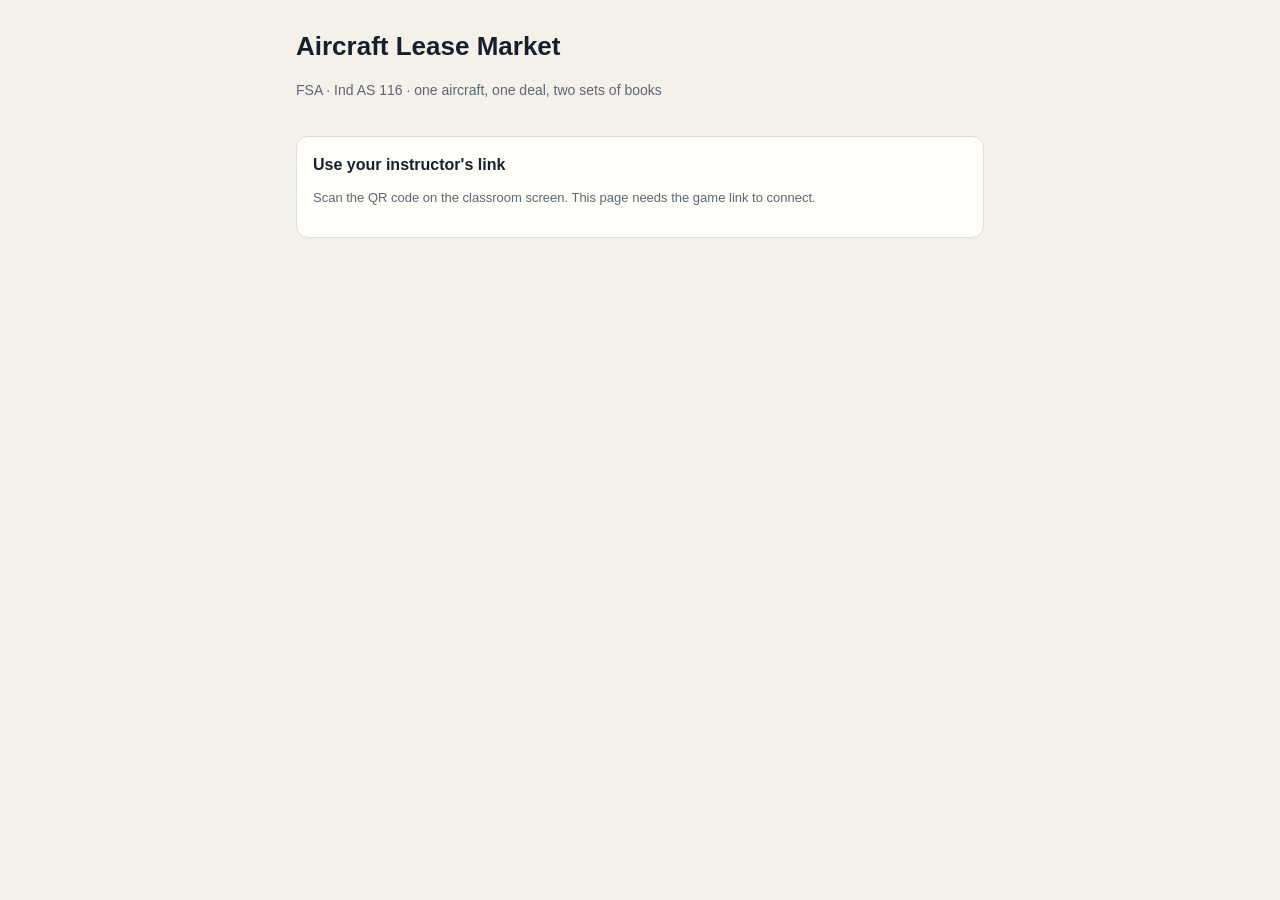
<file: index.html>
<!doctype html>
<html lang="en"><head><meta charset="utf-8"><meta name="viewport" content="width=device-width,initial-scale=1">
<title>Aircraft Lease Market</title><link rel="stylesheet" href="assets/app.css"></head>
<body>
<div id="start" class="wrap hidden">
  <div class="hero"><h1>Aircraft Lease Market</h1><p class="muted">FSA · Ind AS 116 · one aircraft, one deal, two sets of books</p></div>
  <div id="noapi" class="card hidden"><h2>Use your instructor's link</h2><p class="muted small">Scan the QR code on the classroom screen. This page needs the game link to connect.</p></div>
  <div id="joinbox" class="hidden">
    <div id="rolepick">
      <a class="choice" href="#" data-role="lessor"><span class="badge lessor">Lessor</span><br><b>I own an aircraft</b><div class="muted">Aircraft leasing company in GIFT City</div></a>
      <a class="choice" href="#" data-role="lessee"><span class="badge lessee">Lessee</span><br><b>I need an aircraft</b><div class="muted">Indian airline expanding its fleet</div></a>
    </div>
    <form id="joinform" class="card hidden"><span class="badge" id="joinrole"></span>
      <label for="team">Your names (or team name), one phone per team</label>
      <input id="team" maxlength="40" autocomplete="off" required placeholder="e.g. Aditi, Rahul, Sana">
      <div class="err" id="joinerr"></div>
      <div class="btns"><button id="joinbtn">Join</button><a href="#" id="switchrole" class="small" style="align-self:center">Wrong side?</a></div></form>
    <form id="rejoinform" class="card"><label for="code">Already joined? Rejoin with your 5-letter code</label>
      <div class="ans" style="display:flex;gap:8px"><input id="code" maxlength="5" class="code" style="text-transform:uppercase" autocomplete="off"><button class="ghost">Rejoin</button></div>
      <div class="err" id="rejoinerr"></div></form>
  </div>
</div>

<div id="game" class="hidden">
  <div class="top"><div class="row">
    <div><h1 id="firm">…</h1><div class="sub"><span id="teamname"></span> · code <span class="code" id="mycode"></span></div></div>
    <span class="badge" id="rolebadge"></span><span class="badge phase" id="phase"></span><span class="timer" id="timer"></span>
  </div></div>
  <div class="wrap">
    <div class="tabs" id="tabs">
      <button data-tab="dossier">Dossier</button><button data-tab="market">Market</button><button data-tab="books">Books</button>
      <button data-tab="analyst">Analyst</button><button data-tab="results">Results</button>
    </div>
    <div id="flash"></div><div id="newsbar"></div>
    <section id="tab-dossier"><div class="card" id="dossier"></div></section>
    <section id="tab-market" class="hidden">
      <div id="dealbox"></div>
      <div id="builder" class="card">
        <h2>Make an offer</h2>
        <label for="to">To</label><select id="to"></select>
        <label for="term">Lease term (years)</label><select id="term"></select>
        <div class="grid2">
          <div><label for="rent">Annual rent</label><div class="stepper"><button type="button" class="ghost" data-step="rent:-1">−</button><input id="rent" inputmode="decimal"><button type="button" class="ghost" data-step="rent:1">+</button></div></div>
          <div><label for="rvg">RVG by airline</label><div class="stepper"><button type="button" class="ghost" data-step="rvg:-1">−</button><input id="rvg" inputmode="decimal"><button type="button" class="ghost" data-step="rvg:1">+</button></div></div>
          <div><label for="inc">Incentive to airline</label><div class="stepper"><button type="button" class="ghost" data-step="inc:-1">−</button><input id="inc" inputmode="decimal"><button type="button" class="ghost" data-step="inc:1">+</button></div></div>
          <div><label for="opt">Purchase option price</label><div class="stepper"><button type="button" class="ghost" data-step="opt:-1">−</button><input id="opt" inputmode="decimal"><button type="button" class="ghost" data-step="opt:1">+</button></div></div>
        </div>
        <div class="muted small" style="margin-top:6px">Rs crore. RVG 0–100 or option 20–200 (0 = none), not both. Incentive 0–20, paid by the lessor on day 1.</div>
        <div class="card" style="margin:12px 0 0;background:#fff" id="evalbox"></div>
        <div class="btns"><button id="send">Send offer</button></div><div class="err" id="senderr"></div>
      </div>
      <div class="card"><h2>Offers to you</h2><div id="incoming"></div></div>
      <div class="card"><h2>Your open offers</h2><div id="outgoing"></div></div>
      <div class="card"><h2 id="othershead">Counterparties</h2><div id="others"></div></div>
      <div class="card"><h2>History</h2><div id="history" class="small"></div></div>
    </section>
    <section id="tab-books" class="hidden"><div id="books"></div></section>
    <section id="tab-analyst" class="hidden"><div id="analyst"></div></section>
    <section id="tab-results" class="hidden"><div id="results"></div></section>
  </div>
</div>

<script src="assets/engine.js"></script><script src="assets/story.js"></script>
<script>
const qs = new URLSearchParams(location.search);
const SLOT = qs.get('slot') || '';            // lets you test several players in one browser: ?slot=2
const K = n => 'lm2_' + n + SLOT;
if (qs.get('api')) localStorage.setItem('lm2_api', qs.get('api'));
const API = localStorage.getItem('lm2_api');
let TOK = localStorage.getItem(K('tok'));
let S = null, tab = null, tabChosen = false, sig = {}, joinRole = qs.get('role');
const $ = s => document.querySelector(s);
const esc = STORY.esc;
const f1 = x => x == null ? '–' : Number(x).toFixed(1), f2 = x => x == null ? '–' : Number(x).toFixed(2);
const sign = x => x >= 0 ? 'pos' : 'neg';

async function get(params) {
  const r = await fetch(API + '?' + new URLSearchParams(params), {cache: 'no-store'});
  return r.json();
}
async function post(body) {
  // text/plain body: a "simple" request, so Apps Script needs no CORS preflight
  try { const r = await fetch(API, {method: 'POST', body: JSON.stringify(body)}); return await r.json(); }
  catch (e) { return {error: 'Network problem, try again'}; }
}
function flash(m) { $('#flash').innerHTML = m ? `<div class="flash">${m}</div>` : ''; if (m) setTimeout(() => flash(''), 6000); }
function put(id, s, html) { if (sig[id] === s) return; sig[id] = s; $(id).innerHTML = html; }

/* ---------- start ---------- */
function showStart() {
  $('#start').classList.remove('hidden');
  if (!API) { $('#noapi').classList.remove('hidden'); return; }
  $('#joinbox').classList.remove('hidden');
  if (joinRole === 'lessor' || joinRole === 'lessee') pickRole(joinRole);
}
function pickRole(r) {
  joinRole = r; $('#rolepick').classList.add('hidden'); $('#joinform').classList.remove('hidden');
  $('#joinrole').textContent = r; $('#joinrole').className = 'badge ' + r; $('#team').focus();
}
document.querySelectorAll('[data-role]').forEach(a => a.onclick = e => { e.preventDefault(); pickRole(a.dataset.role); });
$('#switchrole').onclick = e => { e.preventDefault(); $('#joinform').classList.add('hidden'); $('#rolepick').classList.remove('hidden'); };
$('#joinform').onsubmit = async e => {
  e.preventDefault(); $('#joinbtn').disabled = true; $('#joinerr').textContent = '';
  const j = await post({a: 'join', role: joinRole, team: $('#team').value});
  $('#joinbtn').disabled = false;
  if (j.error) { $('#joinerr').textContent = j.error; return; }
  TOK = j.code; localStorage.setItem(K('tok'), TOK); startGame();
};
$('#rejoinform').onsubmit = async e => {
  e.preventDefault(); const c = $('#code').value.trim().toUpperCase();
  const j = await post({a: 'whoami', tok: c});
  if (j.error) { $('#rejoinerr').textContent = j.error; return; }
  TOK = j.code; localStorage.setItem(K('tok'), TOK); startGame();
};

/* ---------- tabs ---------- */
function showTab(t) {
  tab = t; document.querySelectorAll('#tabs button').forEach(b => b.classList.toggle('on', b.dataset.tab === t));
  ['dossier', 'market', 'books', 'analyst', 'results'].forEach(x => $('#tab-' + x).classList.toggle('hidden', x !== t));
}
document.querySelectorAll('#tabs button').forEach(b => b.onclick = () => { tabChosen = true; showTab(b.dataset.tab); });
const PHASE_TAB = {lobby: 'dossier', negotiate: 'market', books: 'books', analyst: 'analyst', results: 'results'};
const PHASE_NAME = {lobby: 'read your dossier', negotiate: 'market open', books: 'books', analyst: 'analyst', results: 'results'};

/* ---------- offers ---------- */
const termsTxt = t => `${t.term} yrs · rent ${t.rent}` + (t.rvg ? ` · RVG ${t.rvg}` : '') + (t.inc ? ` · incentive ${t.inc}` : '') + (t.opt ? ` · option ${t.opt}` : '');
function readTerms() { return {term: +$('#term').value, rent: +$('#rent').value, rvg: +$('#rvg').value, inc: +$('#inc').value, opt: +$('#opt').value}; }
function evalLocal(t) {
  const msg = LM.validate(t); if (msg) return {error: msg};
  if (S.me.role === 'lessor') { const s = LM.lessorScore(S.card, t); return {score: s.total, npv: s.npv, bonus: s.bonus, classification: s.classification, pvPct: s.pvPct * 100, rate: s.rate * 100, why: s.why}; }
  const e = LM.lesseeScore(S.card, t); return {score: e.total, npv: e.npv, liability: e.liability, cap: e.cap, capPen: e.capPen, termPen: e.termPen, rival: e.rival};
}
function evalHTML(e, compact) {
  if (!e) return '';
  if (e.error) return `<span class="err">${esc(e.error)}</span>`;
  const big = compact ? '' : 'score';
  if (S.me.role === 'lessor') return `<div><span class="muted">Your score</span> <span class="${big} ${sign(e.score)}">${f1(e.score)}</span>
     <div class="small">NPV ${f1(e.npv)}${e.bonus ? ' + board bonus ' + e.bonus : ''} · implicit rate ${f2(e.rate)}% · PV of payments ${f1(e.pvPct)}% of FV
     · <span class="badge ${e.classification}">${e.classification}</span> <span class="muted">(${esc(e.why)})</span></div></div>`;
  const flags = (e.capPen ? `<span class="pill warn">over lenders' cap ${e.capPen}</span>` : `<span class="pill good">within cap</span>`) + (e.termPen ? `<span class="pill warn">below network plan ${e.termPen}</span>` : '');
  return `<div><span class="muted">Your score</span> <span class="${big} ${sign(e.score)}">${f1(e.score)}</span>
     <div class="small">Value vs rival quote (${f1(e.rival)} a year) ${f1(e.npv)} · day-1 liability ${f2(e.liability)} vs cap ${e.cap} ${flags}</div></div>`;
}
function liveEval() { if (S) $('#evalbox').innerHTML = evalHTML(evalLocal(readTerms())); }
function initBuilder() {
  $('#term').innerHTML = LM.TERMS.map(t => `<option value="${t}">${t}</option>`).join('');
  $('#term').value = 12; $('#rent').value = 48; $('#rvg').value = 0; $('#inc').value = 0; $('#opt').value = 0;
  document.querySelectorAll('[data-step]').forEach(b => b.onclick = () => {
    const [k, d] = b.dataset.step.split(':'), lim = LM.LIM[k]; let v = parseFloat($('#' + k).value) || 0;
    v = Math.min(lim[1], Math.max(lim[0], v + (+d) * lim[2]));
    if (k === 'opt' && v > 0 && v < 20) v = +d > 0 ? 20 : 0;
    $('#' + k).value = v; liveEval();
  });
  ['term', 'rent', 'rvg', 'inc', 'opt'].forEach(id => $('#' + id).addEventListener('input', liveEval));
  $('#send').onclick = async () => {
    $('#senderr').textContent = ''; const t = readTerms(), to = +$('#to').value;
    if (!to) { $('#senderr').textContent = 'Choose who the offer is to.'; return; }
    const m = LM.validate(t); if (m) { $('#senderr').textContent = m; return; }
    $('#send').disabled = true; const j = await post({a: 'propose', tok: TOK, to, terms: t}); $('#send').disabled = false;
    if (j.error) $('#senderr').textContent = j.error; else { flash('Offer sent.'); poll(); }
  };
}
const OFFERS = {};
async function respond(id, action) {
  if (action === 'accept' && !confirm('Accepting signs a binding lease. Sign it?')) return;
  document.body.classList.add('busy'); const j = await post({a: 'respond', tok: TOK, id, action}); document.body.classList.remove('busy');
  if (j.error) flash(esc(j.error)); else { flash(action === 'accept' ? 'Signed!' : 'Done.'); poll(); }
}
function counter(id) {
  const o = OFFERS[id]; $('#to').value = o.otherId;
  ['term', 'rent', 'rvg', 'inc', 'opt'].forEach(k => $('#' + k).value = o[k]); liveEval(); $('#builder').scrollIntoView({behavior: 'smooth'});
}

function renderNews() {
  put('#newsbar', JSON.stringify(S.news), S.news.map(n => `<div class="news"><b>NEWS: ${esc(STORY.NEWS[n.key].head)}</b><span class="small">${esc(STORY.NEWS[n.key].body)}</span></div>`).join(''));
}
function renderMarket() {
  const open = S.phase === 'negotiate';
  S.offers.forEach(o => OFFERS[o.id] = o);
  if (S.deal) {
    const d = S.deal;
    put('#dealbox', JSON.stringify(d), `<div class="card" style="border-color:var(--green)"><h2>Signed with ${esc(d.other)} <span class="muted small">(${esc(d.otherTeam)})</span></h2>
      <div style="font-size:18px;font-weight:700">${termsTxt(d)}</div>${evalHTML(d.eval)}
      ${Object.keys(d.news || {}).length ? `<div class="muted small">Signed after: ${Object.keys(d.news).map(k => esc(STORY.NEWS[k].head)).join('; ')}</div>` : ''}
      <p class="muted small">When the instructor opens the books, account for this lease from your side.</p></div>`);
    $('#builder').classList.add('hidden');
  } else {
    put('#dealbox', 'none' + S.phase, open ? '' : `<div class="card"><h2>${S.phase === 'lobby' ? 'The market opens soon' : 'The market is closed'}</h2>
      <p class="muted small">${S.phase === 'lobby' ? 'Read your dossier and plan an opening offer. You can try terms in the box below once the market opens.' : 'You did not sign. In the books you account for the class reference lease: 12 years, rent 48, nothing else.'}</p></div>`);
    $('#builder').classList.toggle('hidden', !open);
  }
  const avail = S.others.filter(o => !o.signed), s = JSON.stringify(avail.map(o => o.id));
  if (sig['#to'] !== s) {
    const cur = $('#to').value; sig['#to'] = s;
    $('#to').innerHTML = `<option value="">Choose ${S.me.role === 'lessor' ? 'an airline' : 'a lessor'}…</option>` + avail.map(o => `<option value="${o.id}">${esc(o.firm)} (${esc(o.team)})</option>`).join('');
    if (avail.some(o => String(o.id) === cur)) $('#to').value = cur;
  }
  $('#othershead').textContent = S.me.role === 'lessor' ? 'Airlines in the market' : 'Lessors in the market';
  put('#others', JSON.stringify(S.others), S.others.length ? '<table>' + S.others.map(o => `<tr><td>${esc(o.firm)}<div class="muted small">${esc(o.team)}</div></td><td class="n">${o.signed ? '<span class="pill">signed</span>' : '<span class="pill good">open</span>'}</td></tr>`).join('') + '</table>' : '<span class="muted">Nobody on the other side yet.</span>');
  const inc = S.offers.filter(o => o.dir === 'in' && o.status === 'open');
  put('#incoming', JSON.stringify(inc) + open + !!S.deal, inc.length ? inc.map(o => `<div class="offer in"><div><b>${esc(o.other)}</b> <span class="muted small">${esc(o.otherTeam)}</span></div>
      <div class="terms">${termsTxt(o)}</div>${evalHTML(o.eval, true)}
      <div class="btns">${open && !S.deal ? `<button class="ok" onclick="respond(${o.id},'accept')">Accept and sign</button><button class="ghost" onclick="counter(${o.id})">Counter</button><button class="bad" onclick="respond(${o.id},'reject')">Reject</button>` : ''}</div></div>`).join('') : '<span class="muted">None open.</span>');
  const out = S.offers.filter(o => o.dir === 'out' && o.status === 'open');
  put('#outgoing', JSON.stringify(out), out.length ? out.map(o => `<div class="offer"><div>To <b>${esc(o.other)}</b></div><div class="terms">${termsTxt(o)}</div><div class="btns"><button class="ghost" onclick="respond(${o.id},'withdraw')">Withdraw</button></div></div>`).join('') : '<span class="muted">None.</span>');
  const hist = S.offers.filter(o => o.status !== 'open');
  put('#history', JSON.stringify(hist), hist.length ? '<table>' + hist.map(o => `<tr><td>${o.dir === 'out' ? 'You → ' : '← '}${esc(o.other)}</td><td>${termsTxt(o)}</td><td>${o.status}</td></tr>`).join('') + '</table>' : '<span class="muted">Nothing yet.</span>');
}

/* ---------- books and analyst ---------- */
function renderStage(stage, data, box, phaseName, intro) {
  if (!data) { put(box, 'wait', `<div class="card"><h2>${stage === 'books' ? 'Books open after the market closes' : 'The analyst stage follows the books'}</h2></div>`); return; }
  const shellId = box + '-q';
  if (!document.getElementById(shellId.slice(1))) $(box).innerHTML = `<div id="${(box + '-head').slice(1)}"></div><div class="card" id="${shellId.slice(1)}"></div>`;
  put(box + '-head', JSON.stringify([data.points, data.terms, data.facts, S.phase]), `<div class="card"><h2>${stage === 'books' ? 'Your Ind AS 116 books' : 'Analyst desk'} · ${data.points} / ${data.max} points</h2>
    <div class="terms">${data.reference ? 'Class reference lease (you did not sign)' : 'Your lease'}: ${termsTxt(data.terms)}</div>${intro(data)}
    <p class="muted small">5 points first try, 2.5 second try. Money to 2 decimals; rates in % (e.g. 8.40); ratios as 1.35.</p></div>`);
  data.questions.forEach(q => {
    const s = JSON.stringify(q) + S.phase; if (sig[stage + q.key] === s) return; sig[stage + q.key] = s;
    let el = document.getElementById(stage + '-' + q.key);
    if (!el) { el = document.createElement('div'); el.id = stage + '-' + q.key; $(shellId).appendChild(el); }
    let input = '';
    if (!q.done && !q.locked && S.phase === phaseName) input = q.kind === 'choice'
      ? `<div class="ans" style="display:flex;gap:8px">${q.options.map(o => `<button class="ghost" onclick="answer('${stage}','${q.key}','${o}')">${o}</button>`).join('')}</div>`
      : `<div class="ans" style="display:flex;gap:8px"><input id="in-${stage}-${q.key}" inputmode="decimal" placeholder="${q.kind === 'pct' ? 'e.g. 8.40' : q.kind === 'ratio' ? 'e.g. 1.35' : 'Rs crore'}"><button onclick="answer('${stage}','${q.key}')">Check</button></div>`;
    el.className = 'q ' + (q.locked ? 'locked' : q.done ? (q.correct ? 'done-ok' : 'done-no') : '');
    el.innerHTML = `<div class="lab">${esc(q.label)}</div>
      ${q.attempts && !q.done ? `<div class="err">Not quite (you entered ${esc(q.last)}). One more try.</div>` : ''}
      ${q.done ? `<div class="small">${q.correct ? `Correct: ${esc(q.answer)} · +${q.points}` : `Answer: <b>${esc(q.answer)}</b> (you entered ${esc(q.last)})`}</div>` : ''}
      ${q.hint ? `<div class="muted small">${esc(q.hint)}</div>` : ''}${input}`;
  });
}
async function answer(stage, key, value) {
  if (value === undefined) value = $(`#in-${stage}-${key}`).value;
  if (value === '' || value == null) return;
  document.body.classList.add('busy'); const j = await post({a: 'answer', tok: TOK, stage, key, value}); document.body.classList.remove('busy');
  if (j.error) flash(esc(j.error)); poll();
}
const booksIntro = () => `<p class="muted small">${S.me.role === 'lessor' ? 'Use your appraiser\'s residual estimates.' : 'Use the IBR that applied when you signed and your technical team\'s residual estimates. Legal fees: Rs 1 crore.'}</p>`;
const analystIntro = d => `<p class="small">You are now an equity analyst covering <b>${esc(d.facts.airline)}</b>, the airline in this lease. Its 31 March 2026 snapshot: borrowings ${d.facts.debt}, equity ${d.facts.equity}, EBITDA ${d.facts.ebitda}.
  Its lease liability on day 1 is ${f2(d.facts.liability)} and its year-1 lease charge ${f2(d.facts.charge)}. Assume the airline used to treat such leases as operating leases under Ind AS 17.</p>`;

/* ---------- results ---------- */
function renderResults() {
  const R = S.result;
  if (!R) { put('#results', 'wait', '<div class="card"><h2>Results appear at the end</h2></div>'); return; }
  const v = S.reveal;
  const board = role => '<div class="scroll"><table><tr><th>#</th><th>Firm</th><th class="n">Deal</th><th class="n">Books</th><th class="n">Analyst</th><th class="n">Total</th></tr>' +
    R.board[role].map(x => `<tr${x.id === S.me.id ? ' style="background:#fff4dd"' : ''}><td>${x.rank}</td><td>${esc(x.firm)}<div class="muted small">${esc(x.team)}</div></td><td class="n">${x.noDeal ? 'no deal ' : ''}${f1(x.deal)}</td><td class="n">${x.books}</td><td class="n">${x.analyst}</td><td class="n"><b>${f1(x.total)}</b></td></tr>`).join('') + '</table></div>';
  put('#results', JSON.stringify(R) + JSON.stringify(v), `<div class="card"><h2>Your result</h2><div class="score ${sign(R.me.total)}">${f1(R.me.total)}</div>
    <div class="muted">Rank ${R.me.rank} of ${R.of} · deal ${f1(R.me.deal)}${R.me.noDeal ? ' (no deal)' : ''} + books ${R.me.books} + analyst ${R.me.analyst}</div></div>
    ${v ? `<div class="card"><h2>One lease, two sets of books</h2><div class="terms">${termsTxt(v)}</div><div class="scroll"><table>
      <tr><th></th><th>${esc(v.lessor)} (lessor)</th><th>${esc(v.lessee)} (lessee)</th></tr>
      <tr><td>Discount rate</td><td>implicit rate ${f2(v.rate)}% (target ${f2(v.target)}%)</td><td>IBR ${f2(v.ibr)}%</td></tr>
      <tr><td>Residual estimate at end</td><td>${v.lessorResidual}</td><td>${v.lesseeResidual}</td></tr>
      ${v.opt ? `<tr><td>Purchase option reasonably certain?</td><td>${v.lessorExercise ? 'yes' : 'no'}</td><td>${v.lesseeExercise ? 'yes' : 'no'}</td></tr>` : ''}
      ${v.rvg ? `<tr><td>RVG counted</td><td>full ${v.rvg}</td><td>expected payment ${f2(v.expectedRvg)}</td></tr>` : ''}
      <tr><td>Classification</td><td><span class="badge ${v.classification}">${v.classification}</span> <span class="muted small">${esc(v.why)}</span></td><td>single model: ROU asset and liability</td></tr>
      <tr><td>Day 1</td><td>${v.classification === 'finance' ? 'net investment ' + f2(400 + v.inc) + '; aircraft derecognised' : 'aircraft 400.00 stays on books'}</td><td>liability ${f2(v.liability)}; ROU ${f2(v.rou)} (depreciated over ${v.lesseePeriod} yrs)</td></tr>
      <tr><td>Year-1 P&amp;L</td><td>profit ${f2(v.lessorProfit)}</td><td>charge ${f2(v.lesseeCharge)}</td></tr>
      <tr><td>Deal score</td><td>${f1(v.lessorScore)}</td><td>${f1(v.lesseeScore)}</td></tr></table></div>
      <p class="muted small">Same contract, different numbers: different rates, different residual estimates, and judgements (RVG, option) made by each side on its own information.</p></div>` : ''}
    <div class="card"><h2>Lessors</h2>${board('lessor')}</div><div class="card"><h2>Airlines</h2>${board('lessee')}</div>`);
}

/* ---------- loop ---------- */
let inited = false, skew = 0, newsSeen = -1, polling = false;
async function poll() {
  if (polling) return; polling = true;
  let j; try { j = await get({a: 'state', tok: TOK}); } catch (e) { polling = false; return; }
  polling = false;
  if (j.code === 401) { localStorage.removeItem(K('tok')); location.reload(); return; }
  if (j.error) return;
  S = j; skew = S.now - Date.now();
  if (!inited) {
    inited = true; $('#firm').textContent = S.me.firm; $("#teamname").textContent = S.me.team; $('#mycode').textContent = S.me.code;
    $('#rolebadge').textContent = S.me.role; $('#rolebadge').className = 'badge ' + S.me.role; initBuilder();
  }
  put('#dossier', JSON.stringify(S.card) + S.me.firm, STORY.dossier(S));
  $('#phase').textContent = PHASE_NAME[S.phase];
  if (!tabChosen || sig.phase !== S.phase) { if (sig.phase && sig.phase !== S.phase) tabChosen = false; showTab(PHASE_TAB[S.phase]); }
  sig.phase = S.phase;
  if (newsSeen >= 0 && S.news.length > newsSeen) flash('<b>News just in.</b> Read it before your next offer.');
  newsSeen = S.news.length;
  renderNews(); renderMarket(); liveEval();
  renderStage('books', S.books, '#books', 'books', booksIntro);
  renderStage('analyst', S.analyst, '#analyst', 'analyst', analystIntro);
  renderResults(); tick();
}
function tick() {
  if (!S) return; const t = $('#timer');
  if (!S.deadline || !['negotiate', 'books', 'analyst'].includes(S.phase)) { t.textContent = ''; return; }
  const left = Math.max(0, Math.round((S.deadline - (Date.now() + skew)) / 1000));
  t.textContent = `${Math.floor(left / 60)}:${String(left % 60).padStart(2, '0')}`; t.classList.toggle('low', left < 120);
}
function startGame() { $('#start').classList.add('hidden'); $('#game').classList.remove('hidden'); poll(); setInterval(poll, 4000); setInterval(tick, 1000); }
if (API && TOK) startGame(); else showStart();
</script>
</body></html>
</file>
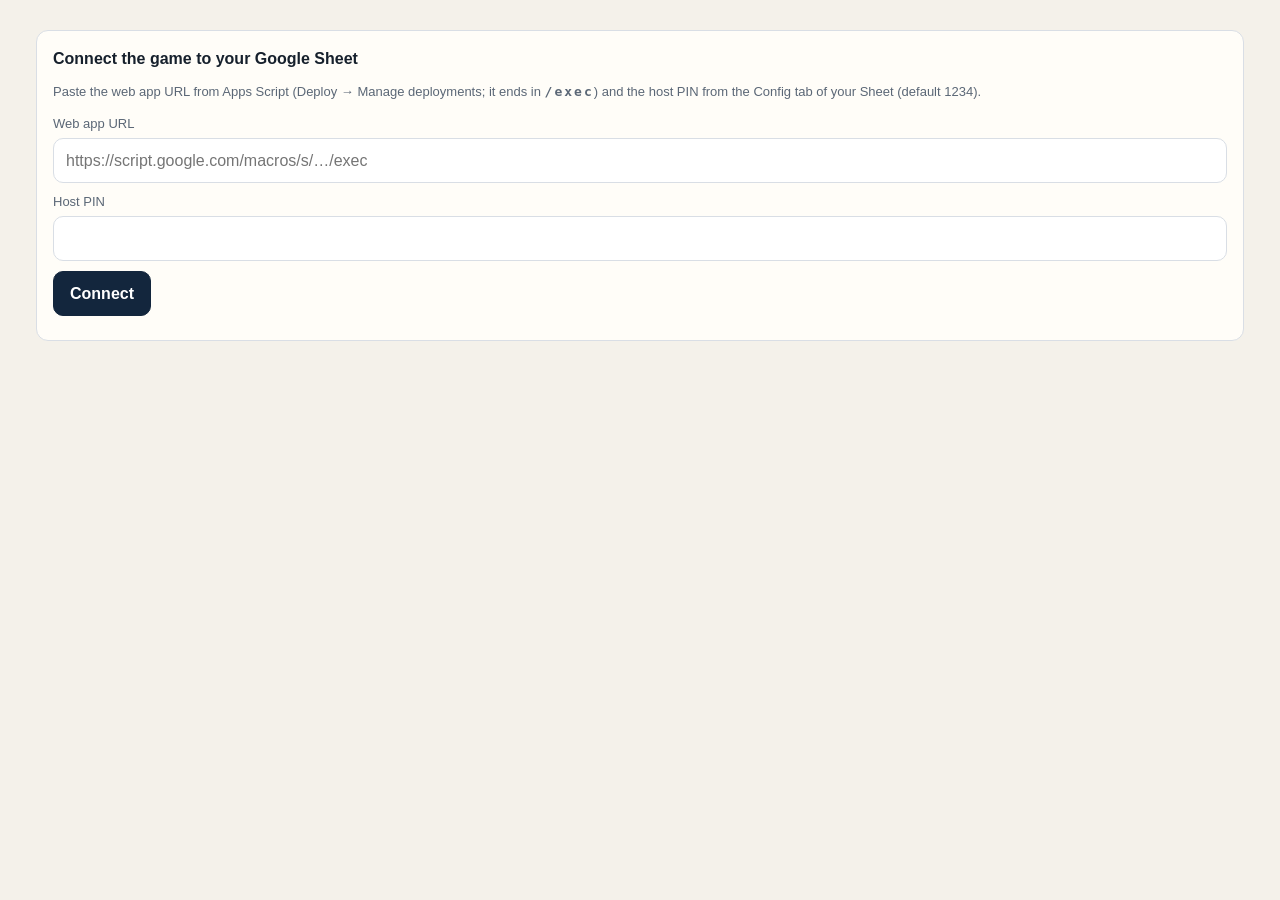
<file: host.html>
<!doctype html>
<html lang="en"><head><meta charset="utf-8"><meta name="viewport" content="width=device-width,initial-scale=1">
<title>Host · Aircraft Lease Market</title><link rel="stylesheet" href="assets/app.css">
<style>
.wrap{max-width:1240px}.top .row{max-width:1240px}
.cols{display:grid;grid-template-columns:1fr;gap:14px}@media(min-width:900px){.cols{grid-template-columns:1fr 1fr}}
.qr{text-align:center}.qr svg{width:240px;height:240px}
.stat{font-size:30px;font-weight:750;font-variant-numeric:tabular-nums}.stats{display:flex;gap:28px;flex-wrap:wrap}
.feed{max-height:270px;overflow:auto;font-size:13px}
.ctl{display:flex;gap:8px;align-items:center;flex-wrap:wrap}.ctl input{width:64px;padding:8px}
.grp{display:flex;gap:6px;align-items:center;border:1px solid var(--line);border-radius:10px;padding:6px 8px;background:#fff}
.prompt{border-left:4px solid var(--amber);padding:6px 12px;margin:10px 0;background:#fff}
.newsbtn.done{background:#e3f1e9;color:var(--green);border-color:var(--green)}
details summary{cursor:pointer;font-weight:600}
</style></head><body>
<div id="setup" class="wrap setup hidden"><div class="card">
  <h2>Connect the game to your Google Sheet</h2>
  <p class="small muted">Paste the web app URL from Apps Script (Deploy → Manage deployments; it ends in <span class="code">/exec</span>) and the host PIN from the Config tab of your Sheet (default 1234).</p>
  <label for="apiin">Web app URL</label><input id="apiin" placeholder="https://script.google.com/macros/s/…/exec">
  <label for="pinin">Host PIN</label><input id="pinin" type="password" value="">
  <div class="btns"><button id="connect">Connect</button></div><div class="err" id="seterr"></div>
</div></div>

<div id="main" class="hidden">
<div class="top"><div class="row"><h1>Aircraft Lease Market · host</h1><span class="badge phase" id="phase"></span>
  <span class="sub" id="counts"></span><span class="timer" id="timer"></span></div></div>
<div class="wrap">
  <div class="card"><div class="ctl">
    <button class="ghost" onclick="setPhase('lobby')">Lobby</button>
    <div class="grp"><button onclick="setPhase('negotiate',$('#m1').value)">Open market</button><input id="m1" value="25"> min</div>
    <div class="grp"><button onclick="setPhase('books',$('#m2').value)">Open books</button><input id="m2" value="15"> min</div>
    <div class="grp"><button onclick="setPhase('analyst',$('#m3').value)">Analyst stage</button><input id="m3" value="10"> min</div>
    <button onclick="setPhase('results')">Show results</button>
  </div>
  <div class="ctl" style="margin-top:10px"><span class="muted small">Release news (applies to leases signed afterwards):</span>
    <button class="ghost newsbtn" data-news="e1">1 · RBI rate hike</button><button class="ghost newsbtn" data-news="e2">2 · Lenders tighten</button><button class="ghost newsbtn" data-news="e3">3 · Rival withdraws long quotes</button></div>
  <div class="ctl" style="margin-top:10px"><a id="sheetlink" target="_blank" rel="noopener">Open the response Sheet</a> · <a href="#" id="csv">Download results CSV</a> · <a href="#" id="disconnect">Change Sheet</a>
    <button class="bad" style="margin-left:auto" onclick="resetGame()">Reset game</button></div>
  <div class="muted small" id="msg" style="margin-top:6px"></div></div>

  <div id="lobby" class="cols">
    <div class="card qr"><span class="badge lessor">Lessors</span><h2>I own an aircraft</h2><div id="qrl"></div><div id="jl" class="muted small"></div></div>
    <div class="card qr"><span class="badge lessee">Airlines</span><h2>I need an aircraft</h2><div id="qre"></div><div id="je" class="muted small"></div></div>
  </div>
  <div class="card"><div class="stats" id="stats"></div><div id="newsnow"></div></div>
  <div class="cols">
    <div class="card"><h2>Deals: rent against term</h2><div id="chart"></div>
      <div class="muted small">Filled = finance lease in the lessor's books; hollow = operating. Larger ring = bigger RVG or option. Square = purchase option. Dashed line: rent giving a lessor 8% with no extras.</div></div>
    <div class="card"><h2>Market activity</h2><div class="feed" id="feed"></div></div>
  </div>
  <div class="card"><h2>Signed leases</h2><div class="scroll" id="deals"></div></div>
  <div class="card" id="bookscard"><h2>Books and analyst: accuracy</h2><div id="acc"></div></div>
  <div class="card" id="debrief"><h2>Debrief</h2><div id="analysis"></div>
    <div class="prompt"><b>1. Same aircraft, different classification.</b> Which leases are finance leases for the lessor, and which indicator tipped each one: term, PV test, or a bargain purchase option?</div>
    <div class="prompt"><b>2. One contract, two numbers.</b> For RVG deals the lessor counts the whole guarantee (para 70(c)); the airline counts only what it expects to pay (para 27(c)). For option deals each side judges "reasonably certain" on its own residual estimate. Find a deal where they disagreed.</div>
    <div class="prompt"><b>3. Incentives.</b> Did anyone take a cash incentive instead of a lower rent? It lowers the airline's ROU asset but not its liability, and the lessor spreads it over the term. Who prefers which, and why?</div>
    <div class="prompt"><b>4. News.</b> After the RBI hike, airlines' IBRs rose, so the same rent gave a <i>smaller</i> lease liability and more covenant headroom. Is a higher-rate world really "less leveraged"?</div>
    <div class="prompt"><b>5. Structuring.</b> Did lessors whose boards wanted finance leases use guarantees or bargain options to get there? Did capped airlines shorten terms or push rent into an option price? What should an analyst adjust?</div>
    <div class="prompt"><b>6. Analyst desk.</b> Ind AS 116 raised every airline's EBITDA and debt-to-equity on day 1 while year-1 profit fell. How did the 8× rent shortcut compare with the discounted liability for long versus short leases?</div>
  </div>
  <div class="cols"><div class="card"><h2>Lessors</h2><div id="bl"></div></div><div class="card"><h2>Airlines</h2><div id="be"></div></div></div>
  <div class="card"><details><summary>Players, cards and rejoin codes (instructor only)</summary><div class="scroll" id="players"></div></details></div>
</div></div>

<script src="assets/engine.js"></script><script src="assets/story.js"></script><script src="assets/qrcode.js"></script>
<script>
const $ = s => document.querySelector(s), esc = STORY.esc;
const f1 = x => Number(x).toFixed(1), f2 = x => Number(x).toFixed(2);
const qs = new URLSearchParams(location.search);
if (qs.get('api')) localStorage.setItem('lm2_host_api', qs.get('api'));
let API = localStorage.getItem('lm2_host_api'), PIN = localStorage.getItem('lm2_host_pin');
let S = null, skew = 0, last = {}, timer = null;
const QL = {e_opt: 'Airline: option reasonably certain?', e_rvg: 'Airline: RVG in lease payments', e_liab: 'Airline: lease liability', e_rou: 'Airline: ROU asset', e_int: 'Airline: interest yr 1',
  e_dep: 'Airline: depreciation yr 1', e_chg: 'Airline: total charge yr 1', e_close: 'Airline: closing liability', r_opt: 'Lessor: option reasonably certain?', r_rate: 'Lessor: implicit rate',
  r_pv: 'Lessor: PV % of fair value', r_class: 'Lessor: classification', r_ni: 'Lessor (finance): net investment', r_inc: 'Lessor (finance): finance income', r_close: 'Lessor (finance): closing NI',
  r_li: 'Lessor (operating): lease income', r_dep: 'Lessor (operating): depreciation', r_prof: 'Lessor (operating): profit',
  a_ebitda: 'Analyst: EBITDA uplift', a_pbt: 'Analyst: PBT difference', a_de: 'Analyst: debt/equity', a_8x: 'Analyst: 8× rule gap'};

async function get(p) { const r = await fetch(API + '?' + new URLSearchParams(p), {cache: 'no-store'}); return r.json(); }
async function post(b) { try { const r = await fetch(API, {method: 'POST', body: JSON.stringify(Object.assign({pin: PIN}, b))}); return await r.json(); } catch (e) { return {error: 'Network problem'}; } }
function msg(m) { $('#msg').textContent = m || ''; }

$('#connect').onclick = async () => {
  API = $('#apiin').value.trim(); PIN = $('#pinin').value.trim(); $('#seterr').textContent = 'Connecting…';
  try { const j = await get({a: 'host', pin: PIN}); if (j.error) throw new Error(j.error); }
  catch (e) { $('#seterr').textContent = 'Could not connect: ' + e.message + '. Check the URL ends in /exec and access is "Anyone".'; return; }
  localStorage.setItem('lm2_host_api', API); localStorage.setItem('lm2_host_pin', PIN); start();
};
$('#disconnect').onclick = e => { e.preventDefault(); localStorage.removeItem('lm2_host_api'); localStorage.removeItem('lm2_host_pin'); location.href = location.pathname; };

function joinUrl(role) { return new URL('index.html', location.href).href.split('?')[0] + '?api=' + encodeURIComponent(API) + '&role=' + role; }
function qrSvg(text) { const q = qrcode(0, 'M'); q.addData(text); q.make(); return q.createSvgTag({cellSize: 4, margin: 2}); }

async function setPhase(p, min) { msg('Working…'); const j = await post({a: 'phase', phase: p, minutes: +min || 0}); msg(j.error || ''); poll(); }
document.querySelectorAll('[data-news]').forEach(b => b.onclick = async () => {
  if (b.classList.contains('done')) return;
  if (!confirm('Release this news to every phone now? It cannot be undone.')) return;
  const j = await post({a: 'news', key: b.dataset.news}); msg(j.error || ''); poll();
});
async function resetGame() {
  if (prompt('This clears every player, offer, deal and answer from the Sheet. Type RESET to confirm.') !== 'RESET') return;
  msg('Resetting…'); const j = await post({a: 'reset', confirm: 'RESET'}); msg(j.error || 'Reset done.'); poll();
}
async function removePlayer(id) { if (!confirm('Remove this player?')) return; const j = await post({a: 'remove', id}); msg(j.error || ''); poll(); }
function put(id, html) { if (last[id] !== html) { last[id] = html; $(id).innerHTML = html; } }
const tt = d => `${d.term}y · ${d.rent}` + (d.rvg ? ` · RVG ${d.rvg}` : '') + (d.inc ? ` · inc ${d.inc}` : '') + (d.opt ? ` · opt ${d.opt}` : '');

function chart(D) {
  const W = 540, H = 300, L = 44, B = 34, T = 12, R = 12;
  const xs = t => L + (t - 5) / 14 * (W - L - R), ys = r => H - B - (r - 30) / 40 * (H - B - T);
  let g = '';
  for (let r = 30; r <= 70; r += 10) g += `<line x1="${L}" x2="${W - R}" y1="${ys(r)}" y2="${ys(r)}" stroke="#e3e6ea"/><text x="${L - 6}" y="${ys(r) + 4}" text-anchor="end" font-size="11" fill="#5b6776">${r}</text>`;
  LM.TERMS.forEach(t => g += `<text x="${xs(t)}" y="${H - B + 16}" text-anchor="middle" font-size="11" fill="#5b6776">${t}</text>`);
  g += `<text x="${(W + L) / 2}" y="${H - 4}" text-anchor="middle" font-size="11" fill="#5b6776">term (years)</text>`;
  g += `<polyline points="${LM.TERMS.map(t => xs(t) + ',' + ys((400 - LM.RES_L[t] * LM.dsc(t, .08)) / LM.ann(t, .08))).join(' ')}" fill="none" stroke="#e8a33a" stroke-dasharray="5 4" stroke-width="2"/>`;
  const seen = {};
  D.forEach(d => {
    const k = d.term + ':' + d.rent; seen[k] = (seen[k] || 0) + 1; const x = xs(d.term) + (seen[k] - 1) * 7, y = ys(d.rent);
    const fin = d.classification === 'finance', r = 6 + Math.max(d.rvg, d.opt / 2) / 20, col = fin ? '#2c5d8f' : '#1f7a4d';
    const tip = `<title>${esc(d.lessor)} – ${esc(d.lessee)}: ${tt(d)}</title>`;
    g += d.opt ? `<rect x="${x - r}" y="${y - r}" width="${2 * r}" height="${2 * r}" fill="${fin ? col : '#fff'}" fill-opacity=".8" stroke="${col}" stroke-width="2">${tip}</rect>`
               : `<circle cx="${x}" cy="${y}" r="${r}" fill="${fin ? col : '#fff'}" fill-opacity=".8" stroke="${col}" stroke-width="2">${tip}</circle>`;
  });
  return `<svg viewBox="0 0 ${W} ${H}" style="width:100%;height:auto">${g}</svg>`;
}

function render() {
  const P = S.players, nl = P.filter(p => p.role === 'lessor'), ne = P.filter(p => p.role === 'lessee'), D = S.deals;
  $('#phase').textContent = S.phase; $('#counts').textContent = `${nl.length} lessors · ${ne.length} airlines`;
  $('#sheetlink').href = S.sheetUrl;
  $('#lobby').classList.toggle('hidden', S.phase !== 'lobby');
  put('#jl', nl.map(p => esc(p.firm) + ' (' + esc(p.team) + ')').join('<br>')); put('#je', ne.map(p => esc(p.firm) + ' (' + esc(p.team) + ')').join('<br>'));
  document.querySelectorAll('[data-news]').forEach(b => b.classList.toggle('done', !!S.news[b.dataset.news]));
  const fin = D.filter(d => d.classification === 'finance').length;
  put('#stats', [['Signed leases', D.length], ['Unsigned lessors', nl.filter(p => !p.signed).length], ['Unsigned airlines', ne.filter(p => !p.signed).length],
    ['Open offers', S.openOffers], ['Offers made', S.totalOffers], ['Finance / operating', `${fin} / ${D.length - fin}`]]
    .map(([k, v]) => `<div><div class="muted small">${k}</div><div class="stat">${v}</div></div>`).join(''));
  put('#newsnow', Object.keys(S.news).filter(k => S.news[k]).map(k => `<div class="news"><b>NEWS released: ${esc(STORY.NEWS[k].head)}</b><span class="small">${esc(STORY.NEWS[k].body)}</span></div>`).join(''));
  put('#chart', chart(D));
  put('#feed', S.log.map(e => `<div>${new Date(e.ts).toLocaleTimeString([], {hour: '2-digit', minute: '2-digit'})} · ${esc(e.text)}</div>`).join(''));
  const rv = S.phase === 'results';
  put('#deals', D.length ? `<table><tr><th>Lessor</th><th>Airline</th><th>Terms</th><th>News at signing</th><th class="n">Implicit rate</th><th class="n">PV % FV</th><th>Lessor books</th>
    <th class="n">Lessor PV of payments</th><th class="n">Airline IBR</th><th class="n">Airline liability</th><th class="n">ROU</th>${rv ? '<th class="n">Lessor score</th><th class="n">Airline score</th>' : ''}<th>Flags</th></tr>` +
    D.map(d => `<tr><td>${esc(d.lessor)}</td><td>${esc(d.lessee)}</td><td>${tt(d)}</td><td>${d.news.join(', ') || '–'}</td><td class="n">${f2(d.rate)}%</td><td class="n">${f1(d.pvPct)}%</td>
      <td><span class="badge ${d.classification}">${d.classification}</span><div class="muted small">${esc(d.why)}</div></td><td class="n">${f2(d.lessorPv)}</td><td class="n">${f2(d.ibr)}%</td><td class="n">${f2(d.liability)}</td><td class="n">${f2(d.rou)}</td>
      ${rv ? `<td class="n">${f1(d.lessorScore)}</td><td class="n">${f1(d.lesseeScore)}</td>` : ''}
      <td>${d.pref ? `<span class="pill ${d.prefMet ? 'good' : ''}">board: ${d.pref}</span>` : ''}${d.capBreach ? '<span class="pill warn">over cap</span>' : ''}${d.shortTerm ? '<span class="pill warn">below plan</span>' : ''}${d.opt && d.lessorExercise !== d.lesseeExercise ? '<span class="pill warn">option judged differently</span>' : ''}</td></tr>`).join('') + '</table>'
    : '<span class="muted">No leases signed yet.</span>');
  const keys = Object.keys(QL).filter(k => S.qstats[k]);
  put('#acc', keys.length ? '<table><tr><th>Question</th><th class="n">Finished</th><th class="n">Right first try</th><th class="n">Right in the end</th></tr>' +
    keys.map(k => { const q = S.qstats[k]; return `<tr><td>${QL[k]}</td><td class="n">${q.n}</td><td class="n">${q.n ? Math.round(100 * q.first / q.n) : 0}%</td><td class="n">${q.n ? Math.round(100 * q.right / q.n) : 0}%</td></tr>`; }).join('') + '</table>'
    : '<span class="muted">No finished answers yet.</span>');
  $('#bookscard').classList.toggle('hidden', !['books', 'analyst', 'results'].includes(S.phase));
  $('#debrief').classList.toggle('hidden', !rv);
  const rvg = D.filter(d => d.rvg > 0), opt = D.filter(d => d.opt > 0), inc = D.filter(d => d.inc > 0);
  put('#analysis', D.length ? `<div class="stats" style="margin-bottom:8px">
    <div><div class="muted small">Finance leases</div><div class="stat">${fin} of ${D.length}</div></div>
    <div><div class="muted small">With RVG / option / incentive</div><div class="stat">${rvg.length} / ${opt.length} / ${inc.length}</div></div>
    <div><div class="muted small">Option judged differently</div><div class="stat">${opt.filter(d => d.lessorExercise !== d.lesseeExercise).length}</div></div>
    <div><div class="muted small">Avg lessor PV − airline liability</div><div class="stat">${f1(D.reduce((a, d) => a + d.lessorPv - d.liability, 0) / D.length)}</div></div>
    <div><div class="muted small">Over lenders' cap</div><div class="stat">${D.filter(d => d.capBreach).length}</div></div></div>` : '');
  const board = rows => '<div class="scroll"><table><tr><th>#</th><th>Firm</th><th class="n">Deal</th><th class="n">Books</th><th class="n">Analyst</th><th class="n">Total</th></tr>' +
    rows.map(x => `<tr><td>${x.rank}</td><td>${esc(x.firm)}<div class="muted small">${esc(x.team)}</div></td><td class="n">${x.noDeal ? 'no deal ' : ''}${f1(x.deal)}</td><td class="n">${x.books}</td><td class="n">${x.analyst}</td><td class="n"><b>${f1(x.total)}</b></td></tr>`).join('') + '</table></div>';
  put('#bl', rv ? board(S.board.lessor) : '<span class="muted">Shown at results.</span>'); put('#be', rv ? board(S.board.lessee) : '<span class="muted">Shown at results.</span>');
  put('#players', '<table><tr><th>Role</th><th>Firm</th><th>Team</th><th>Card</th><th>Rejoin code</th><th>Status</th><th></th></tr>' +
    P.map(p => `<tr><td>${p.role}</td><td>${esc(p.firm)}</td><td>${esc(p.team)}</td><td>${p.card}</td><td class="code">${p.code}</td><td>${p.signed ? 'signed' : 'open'}</td><td>${p.signed ? '' : `<button class="ghost" style="padding:4px 8px;font-size:12px" onclick="removePlayer(${p.id})">remove</button>`}</td></tr>`).join('') + '</table>');
}
$('#csv').onclick = e => {
  e.preventDefault(); if (!S) return;
  const rows = [['role', 'rank', 'firm', 'team', 'deal', 'books', 'analyst', 'total']];
  ['lessor', 'lessee'].forEach(r => S.board[r].forEach(x => rows.push([r, x.rank, x.firm, x.team, x.deal, x.books, x.analyst, x.total])));
  const csv = rows.map(r => r.map(v => '"' + String(v).replace(/"/g, '""') + '"').join(',')).join('\n');
  const a = document.createElement('a'); a.href = URL.createObjectURL(new Blob([csv], {type: 'text/csv'})); a.download = 'lease_market_results.csv'; a.click();
};
function tick() {
  if (!S) return; const t = $('#timer');
  if (!S.deadline || !['negotiate', 'books', 'analyst'].includes(S.phase)) { t.textContent = ''; return; }
  const left = Math.max(0, Math.round((S.deadline - (Date.now() + skew)) / 1000));
  t.textContent = `${Math.floor(left / 60)}:${String(left % 60).padStart(2, '0')}`; t.classList.toggle('low', left < 120);
}
let busy = false;
async function poll() {
  if (busy) return; busy = true;
  try { const j = await get({a: 'host', pin: PIN}); if (j.error) { msg(j.error); return; } S = j; skew = S.now - Date.now(); render(); tick(); }
  catch (e) { msg('Connection problem; retrying…'); } finally { busy = false; }
}
function start() {
  $('#setup').classList.add('hidden'); $('#main').classList.remove('hidden');
  $('#qrl').innerHTML = qrSvg(joinUrl('lessor'));
  $('#qre').innerHTML = qrSvg(joinUrl('lessee'));
  poll(); setInterval(poll, 5000); setInterval(tick, 1000);
}
if (API && PIN) start(); else { $('#setup').classList.remove('hidden'); if (API) $('#apiin').value = API; }
</script></body></html>
</file>
<file: assets/app.css>
:root{
  --ink:#16202c; --muted:#5b6776; --line:#d9dee5; --bg:#f4f1ea; --card:#fffdf8;
  --navy:#13263d; --amber:#e8a33a; --amber-ink:#7a4d05; --green:#1f7a4d; --red:#b23a3a; --blue:#2c5d8f;
  --lessor:#2c5d8f; --lessee:#a2541b; --radius:12px;
}
*{box-sizing:border-box}
html,body{margin:0;background:var(--bg);color:var(--ink);font:16px/1.45 -apple-system,BlinkMacSystemFont,"Segoe UI",Roboto,sans-serif}
a{color:var(--blue)}
.wrap{max-width:720px;margin:0 auto;padding:0 16px 48px}
.top{background:var(--navy);color:#fff;padding:12px 16px;position:sticky;top:0;z-index:5}
.top .row{max-width:720px;margin:0 auto;display:flex;align-items:center;gap:10px;flex-wrap:wrap}
.top h1{font-size:17px;margin:0;font-weight:650;letter-spacing:.2px}
.top .sub{font-size:13px;opacity:.8}
.badge{display:inline-block;font-size:12px;font-weight:650;padding:2px 8px;border-radius:999px;text-transform:uppercase;letter-spacing:.5px}
.badge.lessor{background:#dbe7f4;color:var(--lessor)} .badge.lessee{background:#f6e3d3;color:var(--lessee)}
.badge.phase{background:var(--amber);color:#2b1a00}
.badge.finance{background:#dbe7f4;color:var(--blue)} .badge.operating{background:#e7efe2;color:var(--green)}
.timer{margin-left:auto;font-variant-numeric:tabular-nums;font-weight:700;font-size:18px}
.timer.low{color:var(--amber)}
.card{background:var(--card);border:1px solid var(--line);border-radius:var(--radius);padding:16px;margin:14px 0}
.card h2{font-size:16px;margin:0 0 8px}
.card h3{font-size:14px;margin:14px 0 6px;color:var(--muted);text-transform:uppercase;letter-spacing:.6px}
.muted{color:var(--muted);font-size:14px}
.small{font-size:13px}
table{border-collapse:collapse;width:100%;font-size:14px}
th,td{padding:6px 8px;border-bottom:1px solid var(--line);text-align:left;vertical-align:top}
th{font-weight:600;color:var(--muted);font-size:12px;text-transform:uppercase;letter-spacing:.4px}
td.n,th.n{text-align:right;font-variant-numeric:tabular-nums}
.scroll{overflow-x:auto}
label{display:block;font-size:13px;color:var(--muted);margin:10px 0 4px}
input,select{font:inherit;padding:10px 12px;border:1px solid var(--line);border-radius:10px;background:#fff;width:100%;color:var(--ink)}
button{font:inherit;font-weight:600;padding:10px 16px;border-radius:10px;border:1px solid var(--navy);background:var(--navy);color:#fff;cursor:pointer}
button.ghost{background:#fff;color:var(--navy)}
button.ok{background:var(--green);border-color:var(--green)}
button.bad{background:#fff;color:var(--red);border-color:var(--red)}
button:disabled{opacity:.45;cursor:not-allowed}
.btns{display:flex;gap:8px;flex-wrap:wrap;margin-top:10px}
.stepper{display:flex;gap:6px;align-items:center}
.stepper button{padding:8px 12px;min-width:44px}
.stepper input{text-align:center;font-variant-numeric:tabular-nums}
.grid3{display:grid;grid-template-columns:1fr;gap:4px}
@media(min-width:560px){.grid3{grid-template-columns:1fr 1fr 1fr;gap:12px}}
.score{font-size:28px;font-weight:750;font-variant-numeric:tabular-nums}
.pos{color:var(--green)} .neg{color:var(--red)}
.pill{display:inline-block;padding:2px 8px;border-radius:999px;font-size:12px;background:#eef1f5;color:var(--muted);margin:2px 4px 2px 0}
.pill.warn{background:#fbe7e7;color:var(--red)} .pill.good{background:#e3f1e9;color:var(--green)}
.offer{border:1px solid var(--line);border-radius:10px;padding:10px 12px;margin:8px 0;background:#fff}
.offer.in{border-left:4px solid var(--amber)}
.offer .terms{font-weight:650;font-variant-numeric:tabular-nums}
.err{color:var(--red);font-size:14px;margin-top:8px}
.flash{background:#fff4dd;border:1px solid #f0d49b;color:var(--amber-ink);border-radius:10px;padding:10px 12px;margin:10px 0;font-size:14px}
.q{border-top:1px solid var(--line);padding:12px 0}
.q:first-child{border-top:0}
.q .ans{display:flex;gap:8px;margin-top:6px}
.q .ans input{flex:1}
.q.done-ok .lab::before{content:"✓ ";color:var(--green);font-weight:700}
.q.done-no .lab::before{content:"✗ ";color:var(--red);font-weight:700}
.q.locked{opacity:.5}
.hero{padding:28px 0 8px}
.hero h1{font-size:26px;margin:0 0 6px}
.choice{display:block;text-decoration:none;color:inherit;border:1px solid var(--line);background:var(--card);border-radius:var(--radius);padding:18px;margin:12px 0}
.choice b{font-size:18px}
.code{font-family:ui-monospace,Menlo,monospace;font-weight:700;letter-spacing:2px}
.tabs{display:flex;gap:6px;margin:14px 0 0;flex-wrap:wrap}
.tabs button{background:#fff;color:var(--navy);border-color:var(--line);padding:8px 12px;font-size:14px}
.tabs button.on{background:var(--navy);color:#fff;border-color:var(--navy)}
.hidden{display:none!important}
.kv{display:grid;grid-template-columns:1fr auto;gap:2px 12px;font-size:14px}
.kv div:nth-child(even){text-align:right;font-variant-numeric:tabular-nums;font-weight:600}
.doc{border:1px solid var(--line);border-radius:10px;background:#fff;padding:12px 14px;margin:12px 0}
.doc-h{display:flex;justify-content:space-between;gap:10px;flex-wrap:wrap;border-bottom:1px dashed var(--line);padding-bottom:6px;margin-bottom:6px}
.doc ul{margin:6px 0;padding-left:20px}
.news{border:1px solid #f0d49b;background:#fff7e6;border-radius:10px;padding:10px 12px;margin:10px 0}
.news b{display:block}
.setup{max-width:640px;margin:30px auto}
.grid2{display:grid;grid-template-columns:1fr 1fr;gap:0 12px}
.busy{opacity:.6;pointer-events:none}
</file>
